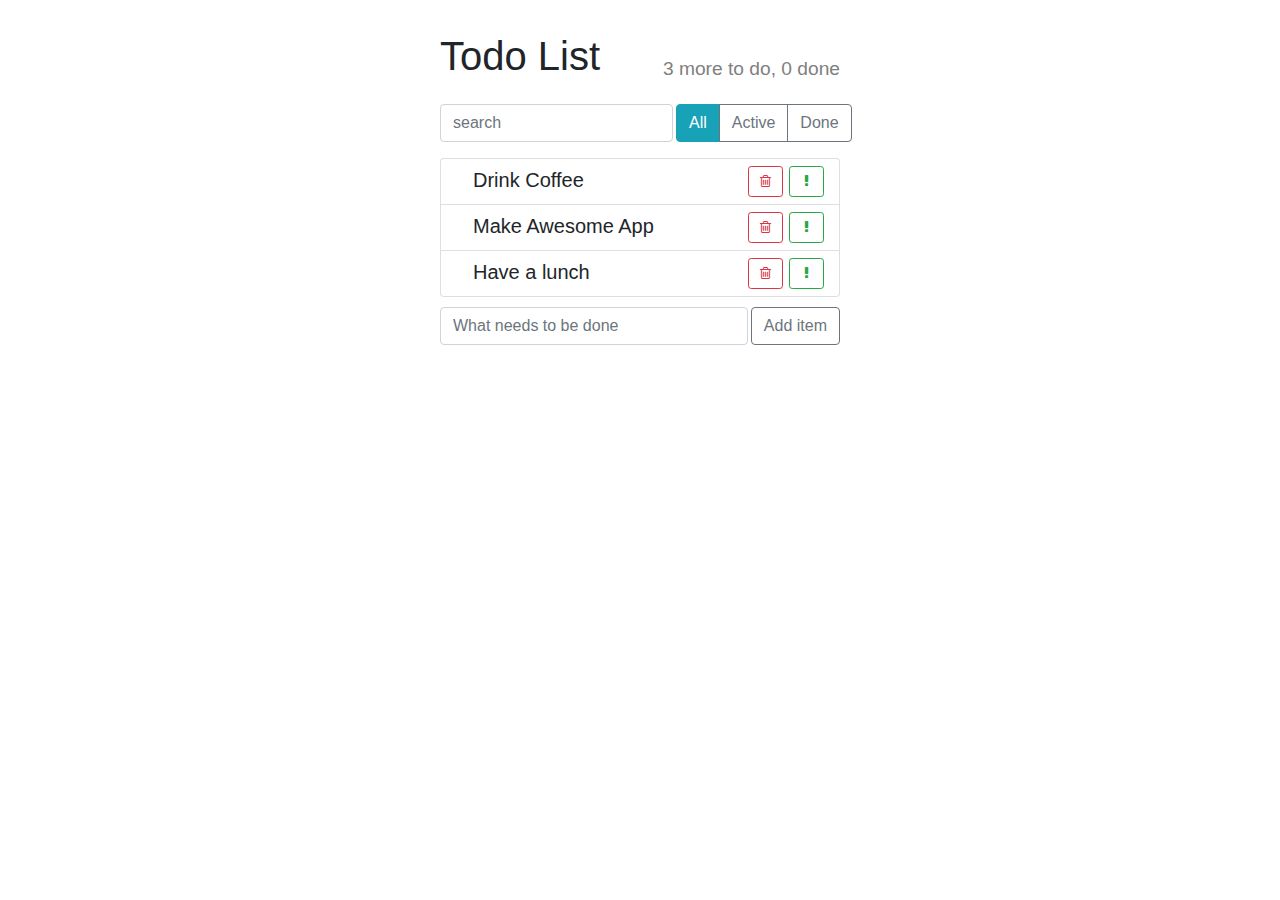
<file: index.html>
<!doctype html><html lang="en"><head><meta charset="utf-8"/><meta name="viewport" content="width=device-width,initial-scale=1"/><link rel="stylesheet" href="https://stackpath.bootstrapcdn.com/bootstrap/4.5.2/css/bootstrap.min.css"/><link rel="stylesheet" href="https://stackpath.bootstrapcdn.com/font-awesome/4.7.0/css/font-awesome.min.css"/><title>Todo App</title><link href="static/css/main.6ac1d04b.chunk.css" rel="stylesheet"></head><body><div id="root"></div><script>!function(e){function t(t){for(var n,l,f=t[0],i=t[1],a=t[2],c=0,s=[];c<f.length;c++)l=f[c],Object.prototype.hasOwnProperty.call(o,l)&&o[l]&&s.push(o[l][0]),o[l]=0;for(n in i)Object.prototype.hasOwnProperty.call(i,n)&&(e[n]=i[n]);for(p&&p(t);s.length;)s.shift()();return u.push.apply(u,a||[]),r()}function r(){for(var e,t=0;t<u.length;t++){for(var r=u[t],n=!0,f=1;f<r.length;f++){var i=r[f];0!==o[i]&&(n=!1)}n&&(u.splice(t--,1),e=l(l.s=r[0]))}return e}var n={},o={1:0},u=[];function l(t){if(n[t])return n[t].exports;var r=n[t]={i:t,l:!1,exports:{}};return e[t].call(r.exports,r,r.exports,l),r.l=!0,r.exports}l.m=e,l.c=n,l.d=function(e,t,r){l.o(e,t)||Object.defineProperty(e,t,{enumerable:!0,get:r})},l.r=function(e){"undefined"!=typeof Symbol&&Symbol.toStringTag&&Object.defineProperty(e,Symbol.toStringTag,{value:"Module"}),Object.defineProperty(e,"__esModule",{value:!0})},l.t=function(e,t){if(1&t&&(e=l(e)),8&t)return e;if(4&t&&"object"==typeof e&&e&&e.__esModule)return e;var r=Object.create(null);if(l.r(r),Object.defineProperty(r,"default",{enumerable:!0,value:e}),2&t&&"string"!=typeof e)for(var n in e)l.d(r,n,function(t){return e[t]}.bind(null,n));return r},l.n=function(e){var t=e&&e.__esModule?function(){return e.default}:function(){return e};return l.d(t,"a",t),t},l.o=function(e,t){return Object.prototype.hasOwnProperty.call(e,t)},l.p="/";var f=this.webpackJsonptodo=this.webpackJsonptodo||[],i=f.push.bind(f);f.push=t,f=f.slice();for(var a=0;a<f.length;a++)t(f[a]);var p=i;r()}([])</script><script src="static/js/2.1aeeae91.chunk.js"></script><script src="static/js/main.73c515f2.chunk.js"></script></body></html>
</file>
<file: static/css/main.6ac1d04b.chunk.css>
.search-input{width:auto;flex-grow:1;margin-right:3px}.todo-list-item{font-size:1.25rem}.todo-list-item button{width:35px;margin:3px}.todo-list-item-label{margin-left:1.25rem;line-height:35px;cursor:pointer;-webkit-user-select:none;-ms-user-select:none;user-select:none}.todo-list-item.done .todo-list-item-label{text-decoration:line-through}.todo-list-item.important .todo-list-item-label{font-weight:700;color:#4682b4}.todo-list .list-group-item{padding:.25rem .75rem}.app-header{align-items:flex-end}.app-header h1{flex-grow:1}.app-header h2{font-size:1.2rem;color:grey}.item-add-form{margin-top:10px}.item-add-form input{margin-right:3px}.add-form-btn{white-space:nowrap}.todo-app{margin:2rem auto 0;max-width:400px}.top-panel{margin:1rem 0}
/*# sourceMappingURL=main.6ac1d04b.chunk.css.map */
</file>
